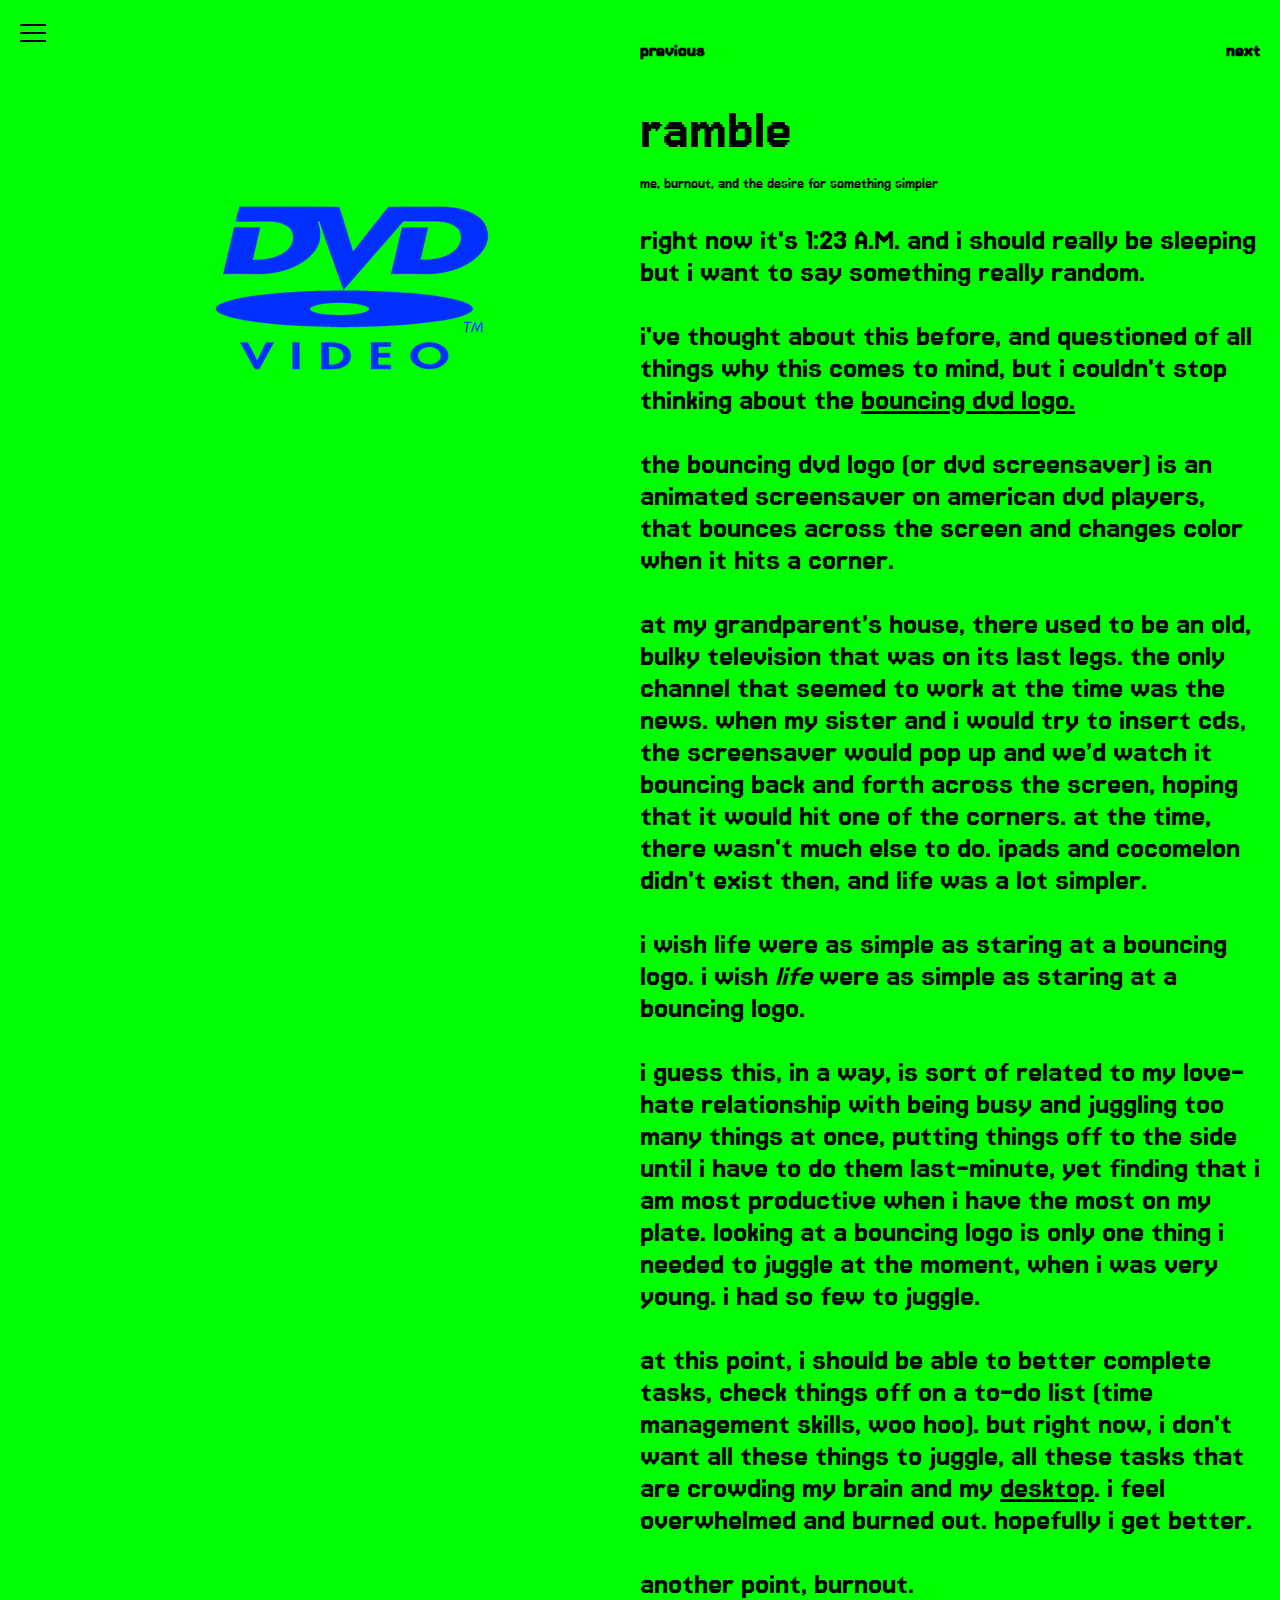
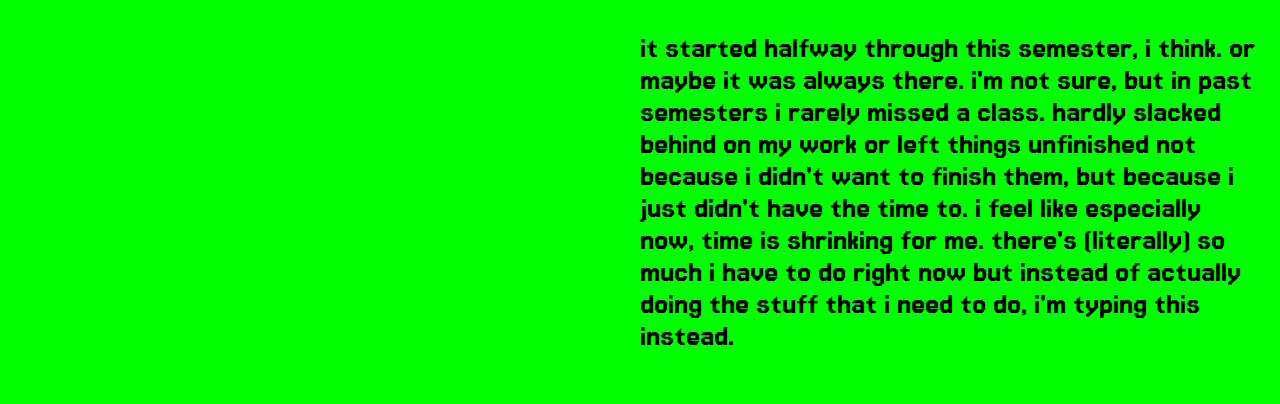
<file: tab2/index.html>
<!DOCTYPE html>
<html lang="en"> 

 <head>
    <meta charset="UTF-8">
    <meta name="viewport" content="width=device-width, initial-scale=1.0">
    <title>late-night random ramblings about life and learning from it</title>

    <link href="Style2.css" type="text/css" rel="stylesheet"/>


    <style>
        @import url('https://fonts.googleapis.com/css2?family=Jersey+15&family=Jersey+20+Charted&family=Kode+Mono:wght@400..700&family=Pinyon+Script&display=swap');
    </style>


  <!-- logo from codepen -->

  <div class="logo">
    <img src="logo-intro.png" alt="dvd screensaver logo in neon green">
    <span class="logo-text"></span>
  </div>
  <script src="scripts.js"></script>
  

 </head>

<body>

<div class="container">
    <!-- navigation from codepen -->
    <div class="container-uno">
    <div class="hamburger-menu">
        <input id="menu__toggle" type="checkbox" />
        <label class="menu__btn" for="menu__toggle">
          <span></span>
        </label>
    
        <ul class="menu__box">
          <li><a class="menu__item" id="home" href="../index.html">home</a></li>
          <li><a class="menu__item" id="one" href="../tab1/index.html">1: i was ok before, what happened?</a></li>
          <li><a class="menu__item" id="two" href="index.html">2: ramble</a></li>
          <li><a class="menu__item" id="three" href="../tab3/index.html">3: distractions, distractions (procrastination)</a></li>
          <li><a class="menu__item" id="four" href="../tab4/index.html">4: distractions, distractions (the dumb ver.)</a></li>
        </ul>
      </div>
    </div>


    <div class="container-dos">
      <div class="menu__box2">
        <a class="button" href="../tab1/index.html">previous</a>
        <a class="button" href="../tab3/index.html">next</a>
      </div>
      <div class="title">ramble</div>
      <p>me, burnout, and the desire for something simpler</p>
      <div class="content">
          <p>right now it's 1:23 A.M. and i should really be sleeping but i want to say something really random.</p>
          <p>i've thought about this before, and questioned of all things why this comes to mind, but i couldn't stop thinking about the <span class="hiddentxt"><a href="logo.png">bouncing dvd logo.</a></span><span class="hiddenimg"><img src="logo.png" width="250" /></span></p>
          <p>the bouncing dvd logo (or dvd screensaver) is an animated screensaver on american dvd players, that bounces across the screen and changes color when it hits a corner.</p>
          <p>at my grandparent’s house, there used to be an old, bulky television that was on its last legs. the only channel that seemed to work at the time was the news. when my sister and i would try to insert cds, the screensaver would pop up and we’d watch it bouncing back and forth across the screen, hoping that it would hit one of the corners. at the time, there wasn't much else to do. ipads and cocomelon didn't exist then, and life was a lot simpler.</p>
          <p>i wish life were as simple as staring at a bouncing logo. i wish <em>life</em> were as simple as staring at a bouncing logo.</p>
          <p>i guess this, in a way, is sort of related to my love-hate relationship with being busy and juggling too many things at once, putting things off to the side until i have to do them last-minute, yet finding that i am most productive when i have the most on my plate. looking at a bouncing logo is only one thing i needed to juggle at the moment, when i was very young. i had so few to juggle.</p>
          <p>at this point, i should be able to better complete tasks, check things off on a to-do list (time management skills, woo hoo). but right now, i don't want all these things to juggle, all these tasks that are crowding my brain and my <span class="hiddentxt"><a href="desktop.png">desktop</a></span><span class="hiddenimg"><img src="desktop.png" width="350" /></span>. i feel overwhelmed and burned out. hopefully i get better.</p>
          <p>another point, burnout.</p>
          <p>it started halfway through this semester, i think. or maybe it was always there. i'm not sure, but in past semesters i rarely missed a class. hardly slacked behind on my work or left things unfinished not because i didn't want to finish them, but because i just didn't have the time to. i feel like especially now, time is shrinking for me. there's (literally) so much i have to do right now but instead of actually doing the stuff that i need to do, i'm typing this instead.</p>
      </div>
  </div>
</div>

</body>

</html>
</file>
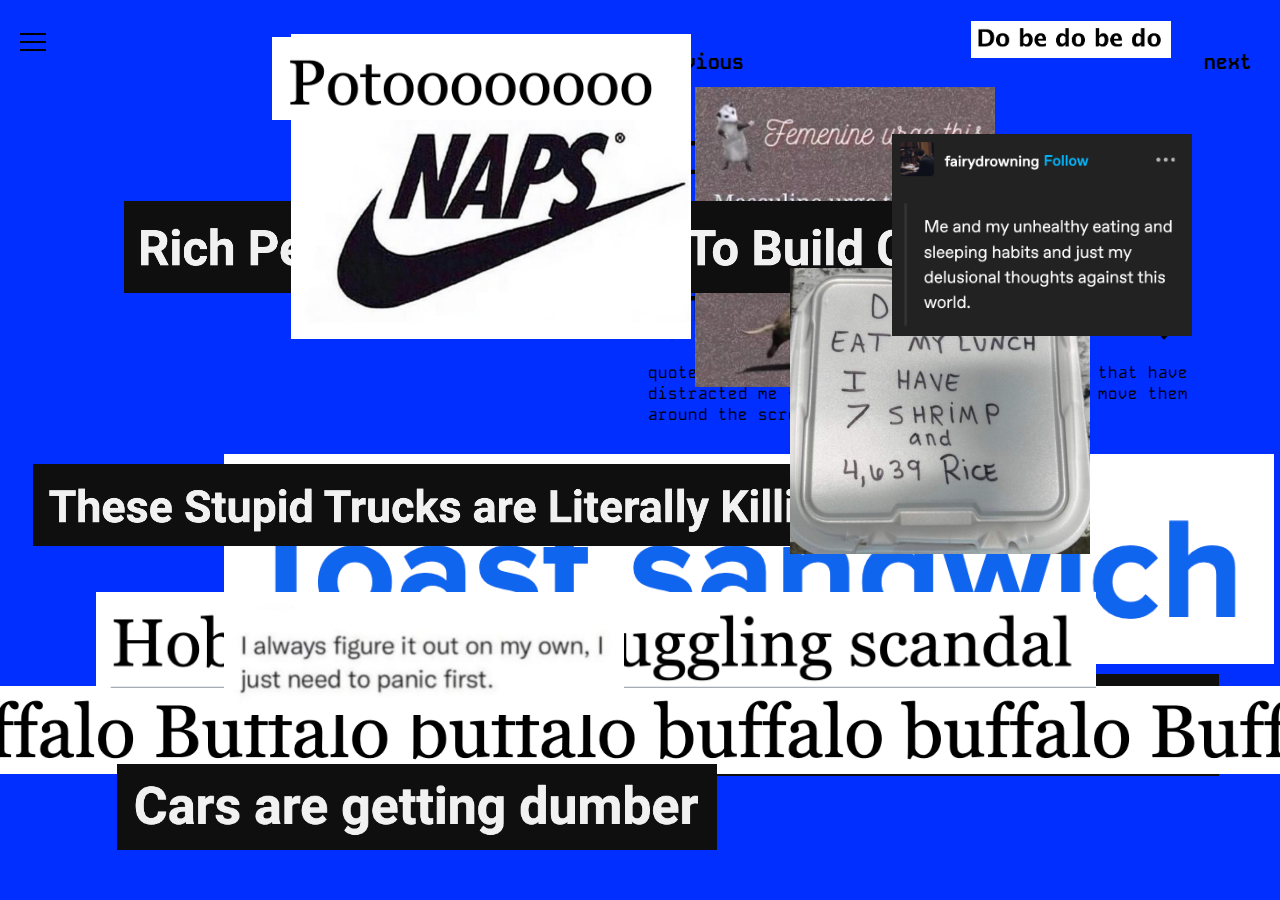
<file: tab4/index.html>
<!DOCTYPE html>
<html lang="en"> 

 <head>
    <meta charset="UTF-8">
    <meta name="viewport" content="width=device-width, initial-scale=1.0">
    <title>late-night random ramblings about life and learning from it</title>

    <link href="Style4.css" type="text/css" rel="stylesheet"/>


    <style>
        @import url('https://fonts.googleapis.com/css2?family=Jersey+15&family=Jersey+20+Charted&family=Kode+Mono:wght@400..700&family=Pinyon+Script&display=swap');
    </style>


 </head>

 <div id="container-images">
  <!-- list of draggable images/quotes (taken from codepen) -->
<div class="draggable" id="image">
<img src="quotes/toast-sandwich.png" alt="toast sandwich" width="1050px" height="300px">
</div>

<div class="draggable" id="image">
<img src="quotes/smoking.png" alt="smoking is awesome" width="600px" height="100px">
</div>

<div class="draggable" id="image">
<img src="quotes/buffalo.png" alt="Buffalo buffalo Buffalo buffalo buffalo buffalo Buffalo buffalo" width="2000px" height="140px">
</div>

<div class="draggable" id="image">
<img src="quotes/stupid-trucks.png" alt="these stupid trucks are literally killing us" width="900px" height="90px">
</div>

<div class="draggable" id="image">
<img src="quotes/feral-urge.png" alt="feminine urge this, masculine urge that, the only urge i have is going feral" width="300px" height="300px">
</div>

<div class="draggable" id="image">
<img src="quotes/rich-ppl.png" alt="rich people keep trying to build cities" width="900px" height="100px">
</div>

<div class="draggable" id="image">
<img src="quotes/rice.png" alt="do not eat my lunch, i have 7 shrimp and 4,639 rice" width="300px" height="300px">
</div>

<div class="draggable" id="image">
<img src="quotes/unhealthy-habits.png" alt="me and my unhealthy eating and sleeping habits and just my delusional thoughts against this world." width="300px" height="200px">
</div>

<div class="draggable" id="image">
<img src="quotes/hobby-lobby.png" alt="hobby lobby smuggling scandal" width="1000px" height="100px">
</div>

<div class="draggable" id="image">
<img src="quotes/cars.png" alt="cars are getting dumber" width="600px" height="100px">
</div>

<div class="draggable" id="image">
<img src="quotes/panic.png" alt="i always figure it out on my own, i just need to panic first" width="400px" height="140px">
</div>

<div class="draggable" id="image">
<img src="quotes/naps.png" alt="just do it-naps" width="400px" height="300px">
</div>

<div class="draggable" id="image">
<img src="quotes/Potoooooooo.png" alt="Potoooooooo" width="400px" height="95px">
</div>

<div class="draggable" id="image">
<img src="quotes/do-be-do.png" alt="do be do be do" width="200px" height="70px">
</div>
</div>

    <!-- end of image list (this is just for myself :P )-->
    <script src="script.js"></script>
  


<body>



<div class="container">
    <!-- navigation from codepen -->
    <div class="container-uno">
    <div class="hamburger-menu">
        <input id="menu__toggle" type="checkbox" />
        <label class="menu__btn" for="menu__toggle">
          <span></span>
        </label>
    
        <ul class="menu__box">
          <li><a class="menu__item" id="home" href="../index.html">home</a></li>
          <li><a class="menu__item" id="one" href="../tab1/index.html">1: i was ok before, what happened?</a></li>
          <li><a class="menu__item" id="two" href="../tab2/index.html">2: ramble</a></li>
          <li><a class="menu__item" id="three" href="../tab3/index.html">3: distractions, distractions (procrastination)</a></li>
          <li><a class="menu__item" id="four" href="index.html">4: distractions, distractions (the dumb ver.)</a></li>
        </ul>
      </div>
      
    </div>

    <div class="container-dos">
      <div class="menu__box2">
        <a class="button" href="../tab3/index.html">previous</a>
        <a class="button" href="../index.html">next</a>
      </div>
      <div class="title">distractions, distractions (the dumb ver.)</div>
      <p>quotes, sayings, titles, statements, whatnot that have distracted me from actual work. feel free to move them around the screen!</p>
  </div>
</div>

</body>

</html>
</file>
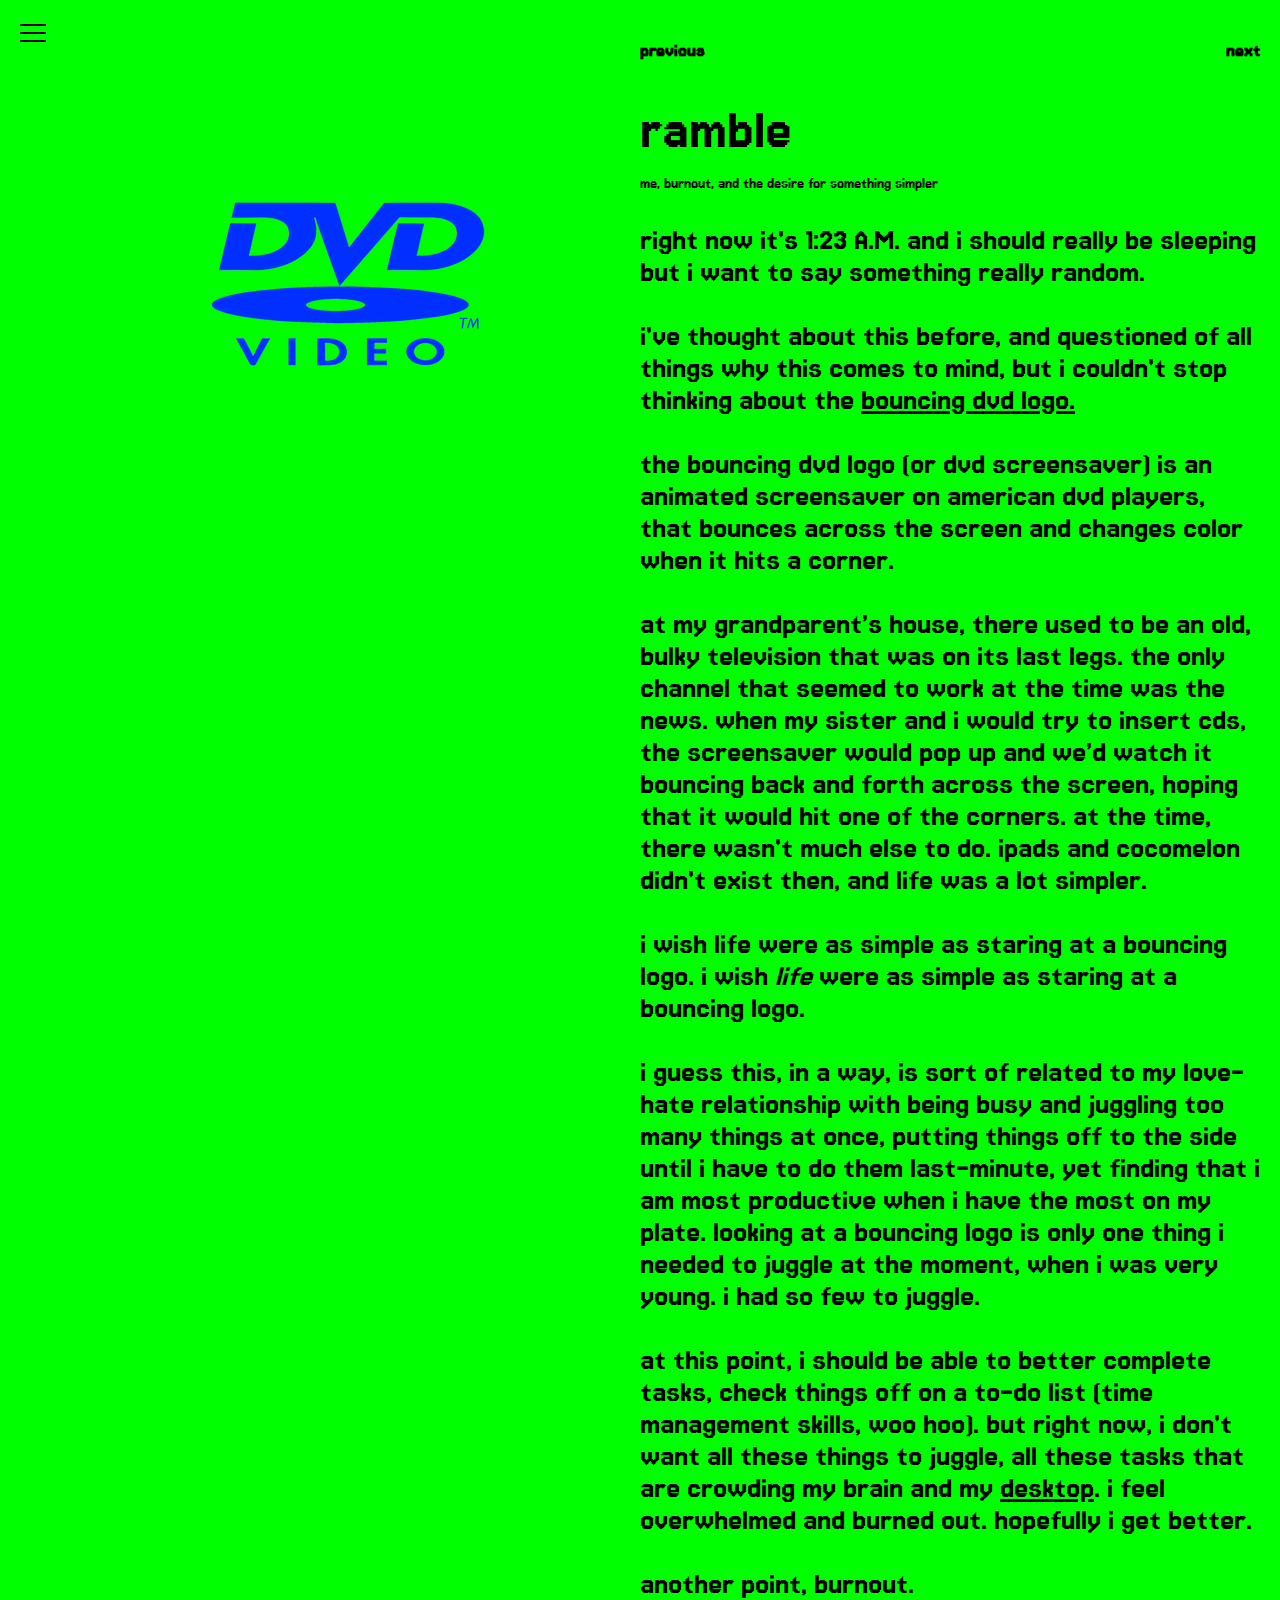
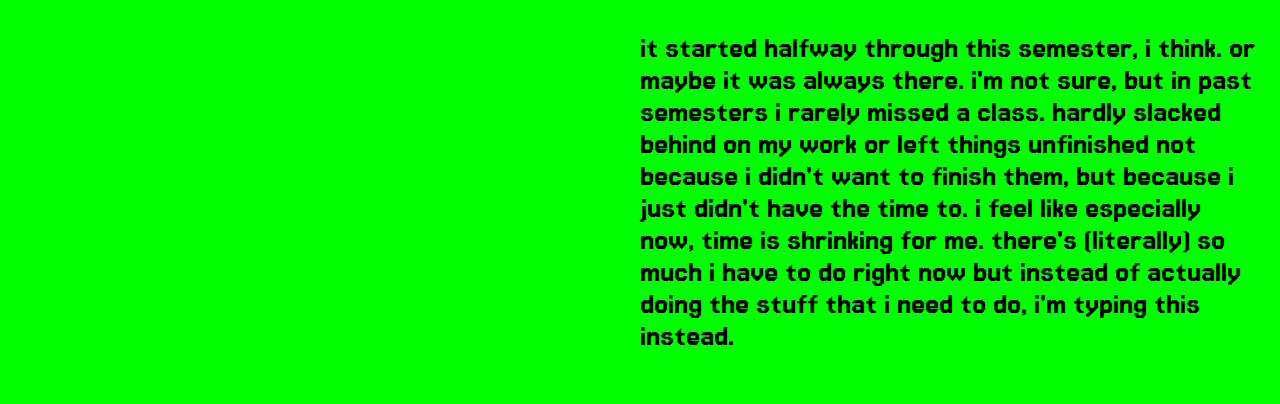
<file: tab2/night.html>
<!DOCTYPE html>
<html lang="en"> 

 <head>
    <meta charset="UTF-8">
    <meta name="viewport" content="width=device-width, initial-scale=1.0">
    <title>late-night random ramblings about life and learning from it</title>

    <link href="Style2.css" type="text/css" rel="stylesheet"/>


    <style>
        @import url('https://fonts.googleapis.com/css2?family=Jersey+15&family=Jersey+20+Charted&family=Kode+Mono:wght@400..700&family=Pinyon+Script&display=swap');
    </style>


  <!-- logo from codepen -->

  <div class="logo">
    <img src="logo-intro.png" alt="dvd screensaver logo in neon green">
    <span class="logo-text"></span>
  </div>
  <script src="scripts.js"></script>
  

 </head>

<body>

<div class="container">
    <!-- navigation from codepen -->
    <div class="container-uno">
    <div class="hamburger-menu">
        <input id="menu__toggle" type="checkbox" />
        <label class="menu__btn" for="menu__toggle">
          <span></span>
        </label>
    
        <ul class="menu__box">
          <li><a class="menu__item" id="home" href="https://jennypanini.github.io/three/index.html">home</a></li>
          <li><a class="menu__item" id="five" href="tab5/outlook.html">for context</a></li>
          <li><a class="menu__item" id="one" href="https://jennypanini.github.io/three/tab1/ok.html">1: i was ok before, what happened?</a></li>
          <li><a class="menu__item" id="two" href="https://jennypanini.github.io/three/tab2/night.html">2: ramble</a></li>
          <li><a class="menu__item" id="three" href="https://jennypanini.github.io/three/tab3/story.html">3: distractions, distractions (procrastination)</a></li>
          <li><a class="menu__item" id="four" href="tab4/distraction.html">4: distractions, distractions (part 2)</a></li>
        </ul>
      </div>
    </div>


    <div class="container-dos">
      <div class="menu__box2">
        <a class="button" href="https://jennypanini.github.io/three/tab1/ok.html">previous</a>
        <a class="button" href="tab3/story.html">next</a>
      </div>
      <div class="title">ramble</div>
      <p>me, burnout, and the desire for something simpler</p>
      <div class="content">
          <p>right now it's 1:23 A.M. and i should really be sleeping but i want to say something really random.</p>
          <p>i've thought about this before, and questioned of all things why this comes to mind, but i couldn't stop thinking about the <span class="hiddentxt"><a href="logo.png">bouncing dvd logo.</a></span><span class="hiddenimg"><img src="logo.png" width="250" /></span></p>
          <p>the bouncing dvd logo (or dvd screensaver) is an animated screensaver on american dvd players, that bounces across the screen and changes color when it hits a corner.</p>
          <p>at my grandparent’s house, there used to be an old, bulky television that was on its last legs. the only channel that seemed to work at the time was the news. when my sister and i would try to insert cds, the screensaver would pop up and we’d watch it bouncing back and forth across the screen, hoping that it would hit one of the corners. at the time, there wasn't much else to do. ipads and cocomelon didn't exist then, and life was a lot simpler.</p>
          <p>i wish life were as simple as staring at a bouncing logo. i wish <em>life</em> were as simple as staring at a bouncing logo.</p>
          <p>i guess this, in a way, is sort of related to my love-hate relationship with being busy and juggling too many things at once, putting things off to the side until i have to do them last-minute, yet finding that i am most productive when i have the most on my plate. looking at a bouncing logo is only one thing i needed to juggle at the moment, when i was very young. i had so few to juggle.</p>
          <p>at this point, i should be able to better complete tasks, check things off on a to-do list (time management skills, woo hoo). but right now, i don't want all these things to juggle, all these tasks that are crowding my brain and my <span class="hiddentxt"><a href="desktop.png">desktop</a></span><span class="hiddenimg"><img src="desktop.png" width="350" /></span>. i feel overwhelmed and burned out. hopefully i get better.</p>
          <p>another point, burnout.</p>
          <p>it started halfway through this semester, i think. or maybe it was always there. i'm not sure, but in past semesters i rarely missed a class. hardly slacked behind on my work or left things unfinished not because i didn't want to finish them, but because i just didn't have the time to. i feel like especially now, time is shrinking for me. there's (literally) so much i have to do right now but instead of actually doing the stuff that i need to do, i'm typing this instead.</p>
      </div>
  </div>
</div>

</body>

</html>
</file>
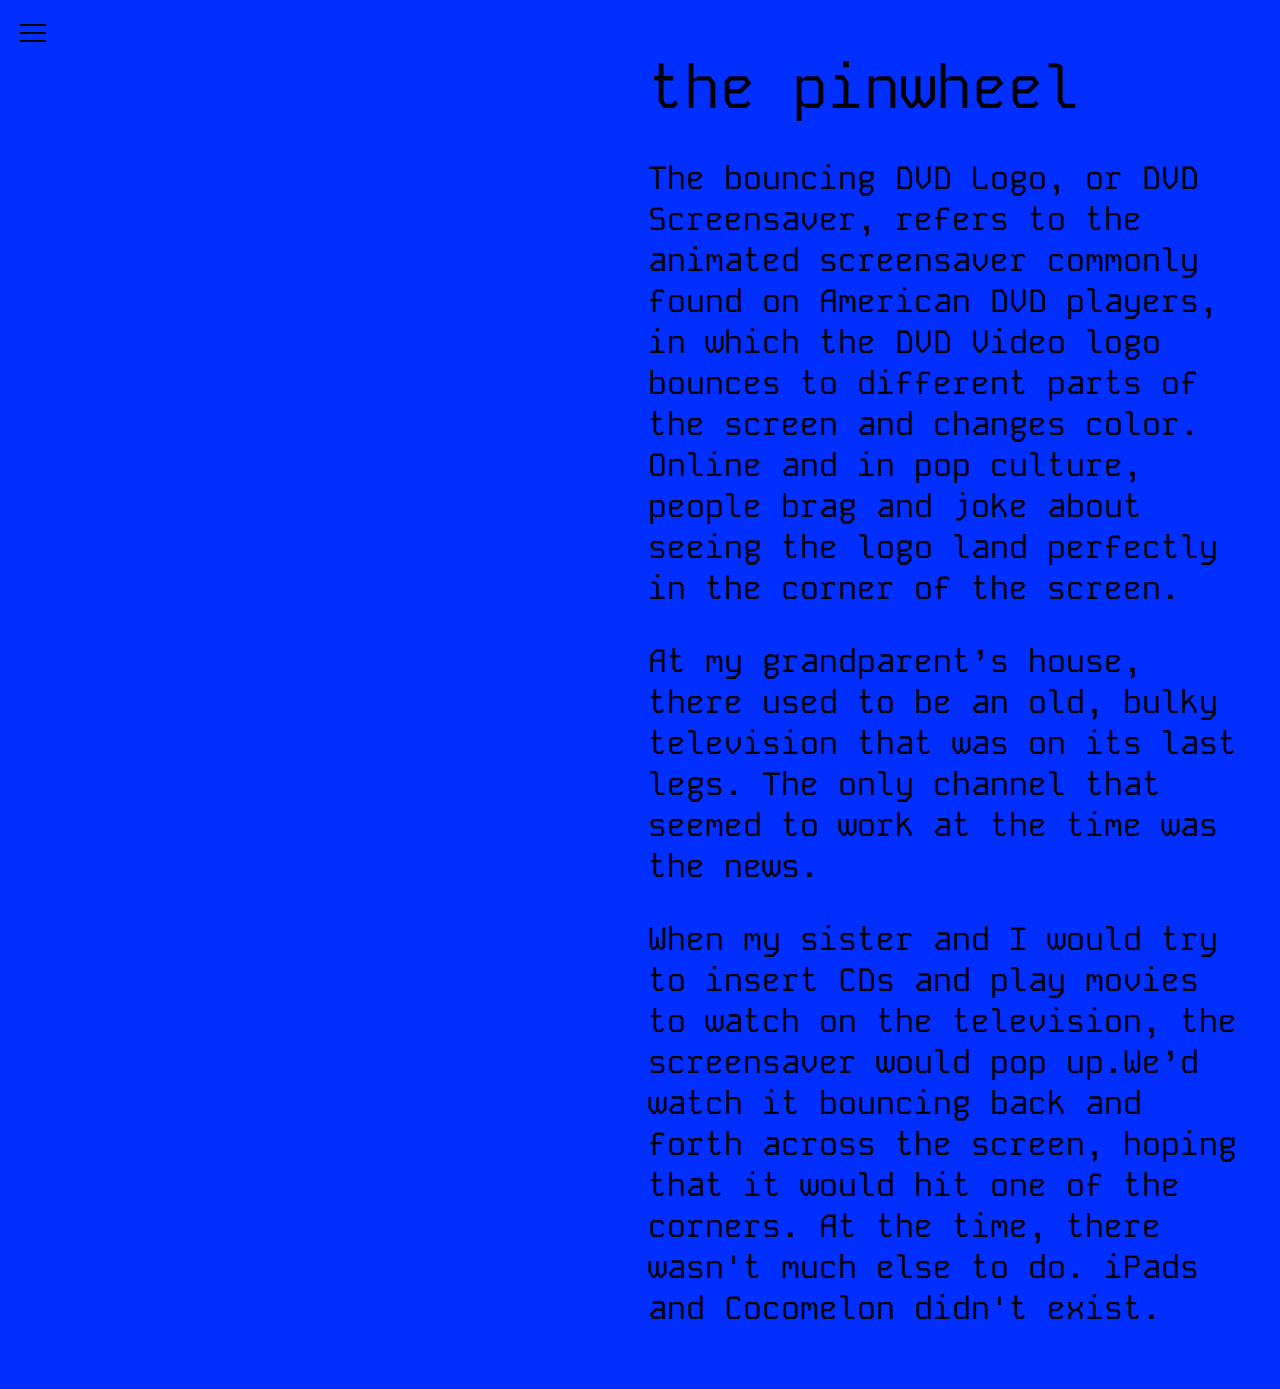
<file: tab2/pinwheel.html>
<!DOCTYPE html>
<html lang="en"> 

 <head>
    <meta charset="UTF-8">
    <meta name="viewport" content="width=device-width, initial-scale=1.0">
    <title>A Collection of Miscellany</title>

    <link href="Style.css" type="text/css" rel="stylesheet"/>

    <style>
        @import url('https://fonts.googleapis.com/css2?family=Jersey+15&family=Jersey+20+Charted&family=Kode+Mono:wght@400..700&family=Pinyon+Script&display=swap');
    </style>
 </head>
<body>
<div class="container">
    <!-- navigation from codepen -->
    <div class="container-uno">
    <div class="hamburger-menu">
        <input id="menu__toggle" type="checkbox" />
        <label class="menu__btn" for="menu__toggle">
          <span></span>
        </label>
    
        <ul class="menu__box">
          <li><a class="menu__item" id="one" href="tab1/bounce.html">i was ok before, what happened?</a></li>
          <li><a class="menu__item" id="two" href="tab2/pinwheel.html">night owl</a></li>
          <li><a class="menu__item" id="three" href="tab3/story.html">things i should have done before</a></li>
          <li><a class="menu__item" id="four" href="#">recent distractions</a></li>
          <li><a class="menu__item" id="five" href="#">an outlook</a></li>
        </ul>
      </div>
    </div>

    <div class="container-dos">
        <div class="title">the pinwheel</div>
        <div class="content">
            <p>The bouncing DVD Logo, or DVD Screensaver, refers to the animated screensaver commonly found on American DVD players, in which the DVD Video logo bounces to different parts of the screen and changes color. Online and in pop culture, people brag and joke about seeing the logo land perfectly in the corner of the screen.</p>
            <p>At my grandparent’s house, there used to be an old, bulky television that was on its last legs. The only channel that seemed to work at the time was the news.</p>
            <p>When my sister and I would try to insert CDs and play movies to watch on the television, the screensaver would pop up.We’d watch it bouncing back and forth across the screen, hoping that it would hit one of the corners. At the time, there wasn't much else to do. iPads and Cocomelon didn't exist.</p>
        </div>
    </div>
</div>


</body>
</html>
</file>
<file: tab2/Style2.css>
/* start of bouncing icon */

.logo {
    position: absolute;
    cursor: pointer;
    padding: 10px 20px;
    border-radius: 5px;
    transition: transform 0.3s ease;
  }

  .logo:hover {
    transform: scale(1.1);
  }
  
  /* end of bouncing icon */



body {
    background-color: rgb(0, 255, 0);
    font-family: "Jersey 15", sans-serif;
    margin: 0;
    position: relative;
}


  /* for nav icon left */
#menu__toggle {
    opacity: 0;
  }

  .marquee {
    display: block;
    left: 0;
    position: absolute;
    top: 0;
}
  svg {
    display: block;
  }
  .logo {
    fill: #fff;
  }
  
  #menu__toggle:checked ~ .menu__btn > span {
    transform: rotate(45deg);
  }
  #menu__toggle:checked ~ .menu__btn > span::before {
    top: 0;
    transform: rotate(0);
  }
  #menu__toggle:checked ~ .menu__btn > span::after {
    top: 0;
    transform: rotate(90deg);
  }
  #menu__toggle:checked ~ .menu__box {
    visibility: visible;
    left: 0;
  }
  
  .menu__btn {
    display: flex;
    align-items: center;
    position: fixed;
    left: 20px;
  
    width: 26px;
    height: 26px;
  
    cursor: pointer;
    z-index: 1;
  }
  
  .menu__btn > span,
  .menu__btn > span::before,
  .menu__btn > span::after {
    display: block;
    position: absolute;
  
    width: 100%;
    height: 2px;
  
    background-color: black;
  
    transition-duration: .25s;
  }
  .menu__btn > span::before {
    content: '';
    top: -8px;
  }
  .menu__btn > span::after {
    content: '';
    top: 8px;
  }
  
  .menu__box {
    position: fixed;
    visibility: hidden;
    top: 0;
    left: -100%;
  
    width: 200px;
    height: 100%;
  
    margin: 0;
    padding: 80px 0;
  
    list-style: none;
  
    transition-duration: .25s;
  }
  
  .menu__item {
    display: block;
    padding: 12px 24px;
  
    color: black;
    font-weight: 600;
  
    text-decoration: none;
    font-family: "Jersey 15", sans-serif;
    transition-duration: .25s;
  }


.menu__item:hover {
    color: rgb(0, 47, 255);
  }


  .container {
    display: flex;
    flex-direction: row;
    flex-wrap: wrap;
    justify-content: flex-end;
  }

  .container-dos {
    margin: 20px;
    margin-left: 50vw;
  }

  /* font-size responsiveness */

  /* If the screen size is 1001px wide or more, set the font-size of <div> to 30px */
  @media screen and (min-width: 1001px) {
    .title {font-size: 60px}
    .content {font-size: 32px}
    .menu__box2, .menu__item {font-size: 20px}
  }

  /* If screen size is 1000px wide or less, set font-size of <div> to 15px */
@media screen and (max-width: 1000px) {
    .title {font-size: 30px}
    .content {font-size: 20px}
    .menu__box2, .menu__item {font-size: 15px}
  }

  /* If screen size is 1000px wide or less, set font-size of <div> to 15px */
@media screen and (max-width: 559px) {
    .title {font-size: 20px}
    .content {font-size: 12px}
    .menu__box2, .menu__item {font-size: 12px}
  }

  .hiddenimg {
    display: none;
}

/* shows the images on hover for certain span text */
.hiddentxt:hover + .hiddenimg {
    display: block;
}

a {
  text-decoration: none;
  color: black;
}

span {
  text-decoration: underline;
}

/* for previous and next tabs on top of page*/
.menu__box2 {
  display: flex;
  flex-direction: row;
  flex-wrap: wrap;
  justify-content: space-between;
  padding-bottom: 40px;
  font-weight: bold;
}

.button:hover {
  transition-duration: .25s;
  color: rgb(0, 47, 255);
}
</file>
<file: tab4/Style4.css>
body {
  background-color: rgb(0, 47, 255);
    font-family: "Kode Mono", monospace;
}
    
/* <!-- codepen exercise image drag --> */
.draggable {
    position: absolute;
    z-index: 1;
  }

  #container-images {
    height: auto;
  }

  .draggable img {
    cursor: grab;
    height: auto;
    transition: box-shadow 0.3s ease;
  }
/* <!-- end of codepen --> */

  /* for nav icon left */
#menu__toggle {
    opacity: 0;
  }
  
  #menu__toggle:checked ~ .menu__btn > span {
    transform: rotate(45deg);
  }
  #menu__toggle:checked ~ .menu__btn > span::before {
    top: 0;
    transform: rotate(0);
  }
  #menu__toggle:checked ~ .menu__btn > span::after {
    top: 0;
    transform: rotate(90deg);
  }
  #menu__toggle:checked ~ .menu__box {
    visibility: visible;
    left: 0;
  }
  
  .menu__btn {
    display: flex;
    align-items: center;
    position: fixed;
    left: 20px;
  
    width: 26px;
    height: 26px;
  
    cursor: pointer;
    z-index: 1;
  }
  
  .menu__btn > span,
  .menu__btn > span::before,
  .menu__btn > span::after {
    display: block;
    position: absolute;
  
    width: 100%;
    height: 2px;
  
    background-color: black;
  
    transition-duration: .25s;
  }
  .menu__btn > span::before {
    content: '';
    top: -8px;
  }
  .menu__btn > span::after {
    content: '';
    top: 8px;
  }
  
  .menu__box {
    position: fixed;
    visibility: hidden;
    top: 0;
    left: -100%;
  
    width: 200px;
    height: 100%;
  
    margin: 0;
    padding: 80px 0;
  
    list-style: none;
  
    transition-duration: .25s;
  }
  
  .menu__item {
    display: block;
    padding: 12px 24px;
  
    color: black;
    font-weight: 600;
  
    text-decoration: none;
    font-family: "Kode Mono", monospace;
    transition-duration: .25s;
  }


  .container {
    display: flex;
    flex-direction: row;
    flex-wrap: wrap;
    justify-content: flex-end;
  }

  .container-dos {
    margin: 20px;
    margin-left: 50vw;
    height: 100%;
  }

  /* font-size responsiveness */

  /* If the screen size is 1001px wide or more, set the font-size of <div> to 30px */
  @media screen and (min-width: 1001px) {
    .title {font-size: 60px}
    .content {font-size: 32px}
    .menu__box2, .menu__item {font-size: 20px}
  }

  /* If screen size is 1000px wide or less, set font-size of <div> to 15px */
@media screen and (max-width: 1000px) {
    .title {font-size: 30px}
    .content {font-size: 20px}
    .menu__box2, .menu__item {font-size: 15px}
  }

  /* If screen size is 1000px wide or less, set font-size of <div> to 15px */
@media screen and (max-width: 559px) {
    .title {font-size: 20px}
    .content {font-size: 12px}
    .menu__box2, .menu__item {font-size: 12px}
  }

  .hiddenimg {
    display: none;
}

/* shows the images on hover for certain span text */
.hiddentxt:hover + .hiddenimg {
    display: block;
}

a {
  text-decoration: none;
  color: black;
}

a:hover {
  color: rgb(255, 255, 0);
}


span:hover, .menu__item:hover {
  color: rgb(255, 255, 0);
}

/* for previous and next tabs on top of page*/
.menu__box2 {
  display: flex;
  flex-direction: row;
  flex-wrap: wrap;
  justify-content: space-between;
  padding-bottom: 40px;
  font-weight: bold;
}

.button:hover {
  transition-duration: .25s;
  color: rgb(255, 255, 0);
}
</file>
<file: tab2/Style.css>
body {
    background-color: rgb(0, 47, 255);
    font-family: "Kode Mono", monospace;}

#menu__toggle {
    opacity: 0;
  }
  
  #menu__toggle:checked ~ .menu__btn > span {
    transform: rotate(45deg);
  }
  #menu__toggle:checked ~ .menu__btn > span::before {
    top: 0;
    transform: rotate(0);
  }
  #menu__toggle:checked ~ .menu__btn > span::after {
    top: 0;
    transform: rotate(90deg);
  }
  #menu__toggle:checked ~ .menu__box {
    visibility: visible;
    left: 0;
  }
  
  .menu__btn {
    display: flex;
    align-items: center;
    position: fixed;
    top: 20px;
    left: 20px;
  
    width: 26px;
    height: 26px;
  
    cursor: pointer;
    z-index: 1;
  }
  
  .menu__btn > span,
  .menu__btn > span::before,
  .menu__btn > span::after {
    display: block;
    position: absolute;
  
    width: 100%;
    height: 2px;
  
    background-color: black;
  
    transition-duration: .25s;
  }
  .menu__btn > span::before {
    content: '';
    top: -8px;
  }
  .menu__btn > span::after {
    content: '';
    top: 8px;
  }
  
  .menu__box {
    display: block;
    position: fixed;
    visibility: hidden;
    top: 0;
    left: -100%;
  
    width: 200px;
    height: 100%;
  
    margin: 0;
    padding: 80px 0;
  
    list-style: none;
  
    /* background-color: #000000;
    box-shadow: 1px 0px 6px rgba(0, 0, 0, .2); */
  
    transition-duration: .25s;
  }
  
  .menu__item {
    display: block;
    padding: 12px 24px;
  
    color: black;
    font-size: 20px;
    font-weight: 600;
  
    text-decoration: none;
    font-family: "Kode Mono", monospace;
    transition-duration: .25s;
  }


.menu__item:hover {
    color: rgb(255, 255, 0);}


  .container {
    display: flex;
    flex-direction: row;
    flex-wrap: wrap;
    justify-content: flex-end;
  }

  .container-dos {
    margin: 20px;
    margin-left: 50vw;
  }
/* 

  .title {
    grid-column: 10;
    grid-row: 7;
  }

  .content {
    grid-column:20;
    grid-row: 15;
  } */

  /* font-size responsiveness */

  /* If the screen size is 1001px wide or more, set the font-size of <div> to 30px */
  @media screen and (min-width: 1001px) {
    .title {font-size: 60px}
    .content {font-size: 32px}
  }

  /* If screen size is 1000px wide or less, set font-size of <div> to 15px */
@media screen and (max-width: 1000px) {
    .title {font-size: 30px}
    .content {font-size: 20px}
  }

  /* If screen size is 1000px wide or less, set font-size of <div> to 15px */
@media screen and (max-width: 559px) {
    .title {font-size: 20px}
    .content {font-size: 12px}
  }
</file>
